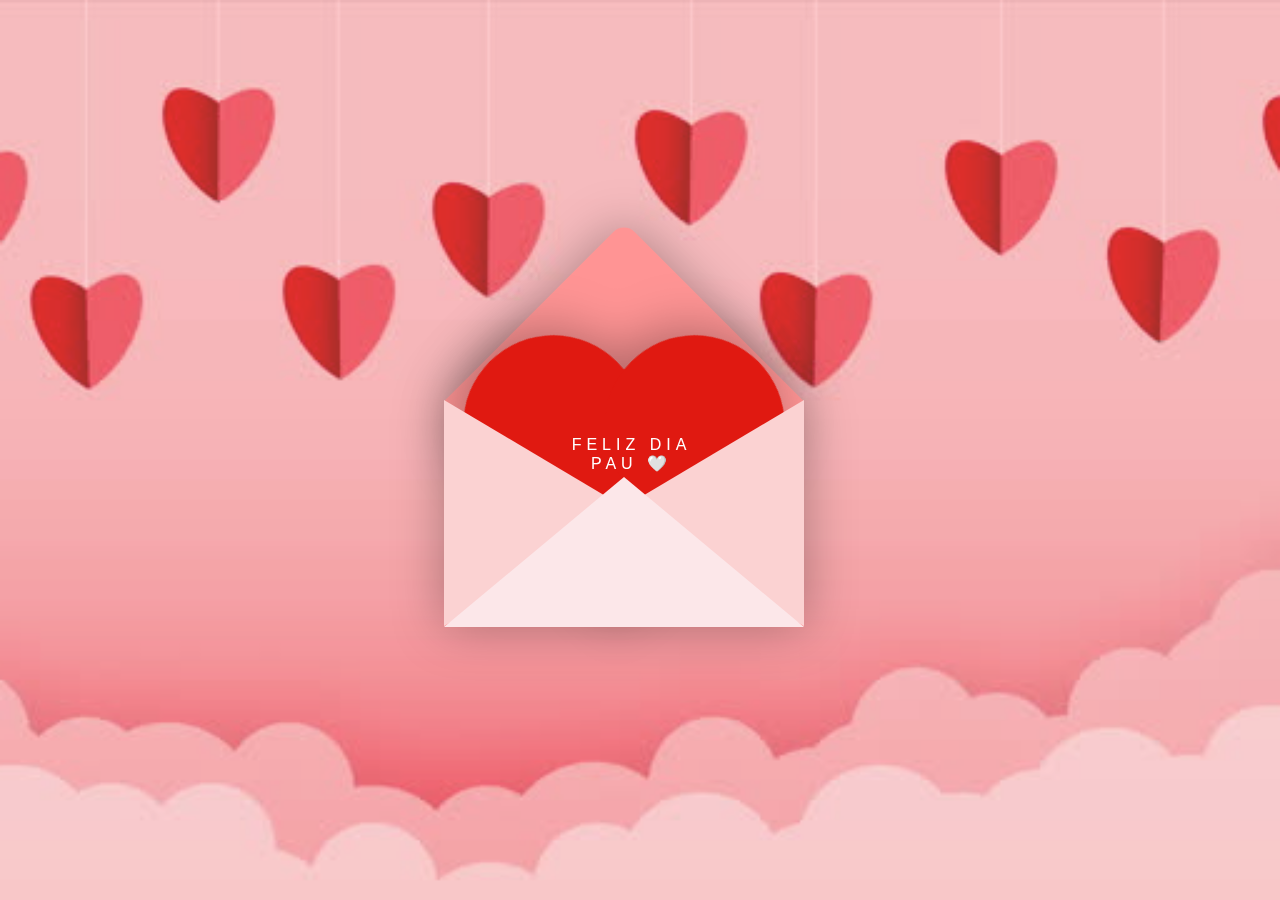
<file: carta.html>
<!DOCTYPE html>
<html lang="en">
<head>
  <meta charset="UTF-8">
  <title>Carta de San Valentín</title>
  <link rel="stylesheet" href="styles_carta.css">
</head>
<body>

<div class="valentines-day">
  <div class="envelope"></div>
  <div class="heart"></div>
  <div class="text">FELIZ       DIA     PAU 🤍</div>
  <div class="front"></div>
</div>
<div class="contar">
<div id="card" class="conte">
  <div class="side one"></div>
  <div class="side two">
    <h2>A la Antigua</h2>
    <p>
      A la antigua sería, a la antigua te dije que esto se daría, con cartas con flores y miles de deseos buenos, a la antigua al fin...
No necesito mucho que decirte porque sabes lo que pienso y siento por ti, te quiero y quiero que sepas lo que pienso, lo que necesito y siento, ni el tiempo ni la distancia que nos separa me hará cambiar porque como te dije, tu no vives en plutón, los 4900 kilómetros que nos separan solo es un segundo para mi pensamiento, con el simple hecho de pensarte soy feliz al saber que algún día podré abrazarte. 
Hoy en este día quiero que sepas que estoy aquí para ti, para superar todo obstáculo y adversidad, que sepas que de aquí no me moveré y yo a ti te esperaré, que sepas que yo creo en ti y que estoy muy orgulloso de ti, oye mi pequeña señorita bella y hermosa que con sus huequitos en sus mejillas me cautivo, solo queiro decirte que eres muy especial para mi y que siempre lo serás 🤍
  
    </p> 
  </div>
</div>
</div>


<script src='https://cdnjs.cloudflare.com/ajax/libs/jquery/3.2.1/jquery.min.js'></script>
<script src="script_carta.js"></script>
</div>
</body>
</html>
</file>
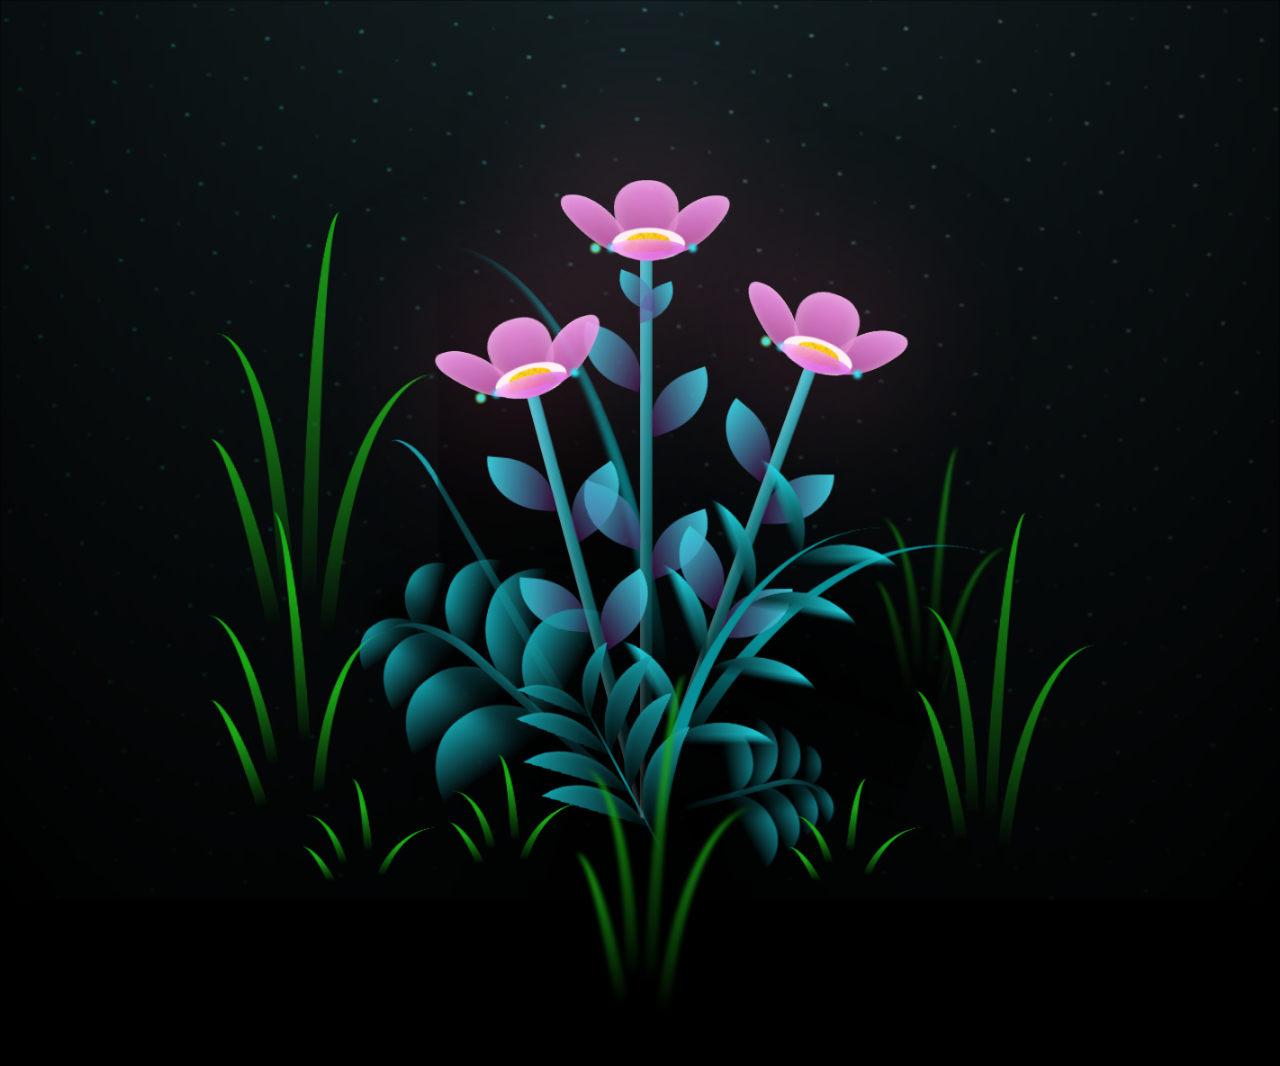
<file: flower.html>
<!DOCTYPE html>
<html lang="en">
<head>
    <meta charset="UTF-8">
    <meta http-equiv="X-UA-Compatible" content="IE=edge">
    <meta name="viewport" content="width=device-width, initial-scale=1.0">
    <link rel="stylesheet" href="css/main.css">
    <link rel="icon" href="img/flowers.png" type="image/x-icon">
    <title>Flowers</title>
</head>
<body class="container">
  <!-- Pembuat code: https://codepen.io/mdusmanansari/pen/BamepLe -->
    <div class="night"></div>
    <div class="flowers">
      <div class="flower flower--1">
        <div class="flower__leafs flower__leafs--1">
          <div class="flower__leaf flower__leaf--1"></div>
          <div class="flower__leaf flower__leaf--2"></div>
          <div class="flower__leaf flower__leaf--3"></div>
          <div class="flower__leaf flower__leaf--4"></div>
          <div class="flower__white-circle"></div>
  
          <div class="flower__light flower__light--1"></div>
          <div class="flower__light flower__light--2"></div>
          <div class="flower__light flower__light--3"></div>
          <div class="flower__light flower__light--4"></div>
          <div class="flower__light flower__light--5"></div>
          <div class="flower__light flower__light--6"></div>
          <div class="flower__light flower__light--7"></div>
          <div class="flower__light flower__light--8"></div>
  
        </div>
        <div class="flower__line">
          <div class="flower__line__leaf flower__line__leaf--1"></div>
          <div class="flower__line__leaf flower__line__leaf--2"></div>
          <div class="flower__line__leaf flower__line__leaf--3"></div>
          <div class="flower__line__leaf flower__line__leaf--4"></div>
          <div class="flower__line__leaf flower__line__leaf--5"></div>
          <div class="flower__line__leaf flower__line__leaf--6"></div>
        </div>
      </div>
  
      <div class="flower flower--2">
        <div class="flower__leafs flower__leafs--2">
          <div class="flower__leaf flower__leaf--1"></div>
          <div class="flower__leaf flower__leaf--2"></div>
          <div class="flower__leaf flower__leaf--3"></div>
          <div class="flower__leaf flower__leaf--4"></div>
          <div class="flower__white-circle"></div>
  
          <div class="flower__light flower__light--1"></div>
          <div class="flower__light flower__light--2"></div>
          <div class="flower__light flower__light--3"></div>
          <div class="flower__light flower__light--4"></div>
          <div class="flower__light flower__light--5"></div>
          <div class="flower__light flower__light--6"></div>
          <div class="flower__light flower__light--7"></div>
          <div class="flower__light flower__light--8"></div>
  
        </div>
        <div class="flower__line">
          <div class="flower__line__leaf flower__line__leaf--1"></div>
          <div class="flower__line__leaf flower__line__leaf--2"></div>
          <div class="flower__line__leaf flower__line__leaf--3"></div>
          <div class="flower__line__leaf flower__line__leaf--4"></div>
        </div>
      </div>
  
      <div class="flower flower--3">
        <div class="flower__leafs flower__leafs--3">
          <div class="flower__leaf flower__leaf--1"></div>
          <div class="flower__leaf flower__leaf--2"></div>
          <div class="flower__leaf flower__leaf--3"></div>
          <div class="flower__leaf flower__leaf--4"></div>
          <div class="flower__white-circle"></div>
  
          <div class="flower__light flower__light--1"></div>
          <div class="flower__light flower__light--2"></div>
          <div class="flower__light flower__light--3"></div>
          <div class="flower__light flower__light--4"></div>
          <div class="flower__light flower__light--5"></div>
          <div class="flower__light flower__light--6"></div>
          <div class="flower__light flower__light--7"></div>
          <div class="flower__light flower__light--8"></div>
  
        </div>
        <div class="flower__line">
          <div class="flower__line__leaf flower__line__leaf--1"></div>
          <div class="flower__line__leaf flower__line__leaf--2"></div>
          <div class="flower__line__leaf flower__line__leaf--3"></div>
          <div class="flower__line__leaf flower__line__leaf--4"></div>
        </div>
      </div>
  
      <div class="grow-ans" style="--d:1.2s">
        <div class="flower__g-long">
          <div class="flower__g-long__top"></div>
          <div class="flower__g-long__bottom"></div>
        </div>
      </div>
  
      <div class="growing-grass">
        <div class="flower__grass flower__grass--1">
          <div class="flower__grass--top"></div>
          <div class="flower__grass--bottom"></div>
          <div class="flower__grass__leaf flower__grass__leaf--1"></div>
          <div class="flower__grass__leaf flower__grass__leaf--2"></div>
          <div class="flower__grass__leaf flower__grass__leaf--3"></div>
          <div class="flower__grass__leaf flower__grass__leaf--4"></div>
          <div class="flower__grass__leaf flower__grass__leaf--5"></div>
          <div class="flower__grass__leaf flower__grass__leaf--6"></div>
          <div class="flower__grass__leaf flower__grass__leaf--7"></div>
          <div class="flower__grass__leaf flower__grass__leaf--8"></div>
          <div class="flower__grass__overlay"></div>
        </div>
      </div>
  
      <div class="growing-grass">
        <div class="flower__grass flower__grass--2">
          <div class="flower__grass--top"></div>
          <div class="flower__grass--bottom"></div>
          <div class="flower__grass__leaf flower__grass__leaf--1"></div>
          <div class="flower__grass__leaf flower__grass__leaf--2"></div>
          <div class="flower__grass__leaf flower__grass__leaf--3"></div>
          <div class="flower__grass__leaf flower__grass__leaf--4"></div>
          <div class="flower__grass__leaf flower__grass__leaf--5"></div>
          <div class="flower__grass__leaf flower__grass__leaf--6"></div>
          <div class="flower__grass__leaf flower__grass__leaf--7"></div>
          <div class="flower__grass__leaf flower__grass__leaf--8"></div>
          <div class="flower__grass__overlay"></div>
        </div>
      </div>
  
      <div class="grow-ans" style="--d:2.4s">
        <div class="flower__g-right flower__g-right--1">
          <div class="leaf"></div>
        </div>
      </div>
  
      <div class="grow-ans" style="--d:2.8s">
        <div class="flower__g-right flower__g-right--2">
          <div class="leaf"></div>
        </div>
      </div>
  
      <div class="grow-ans" style="--d:2.8s">
        <div class="flower__g-front">
          <div class="flower__g-front__leaf-wrapper flower__g-front__leaf-wrapper--1">
            <div class="flower__g-front__leaf"></div>
          </div>
          <div class="flower__g-front__leaf-wrapper flower__g-front__leaf-wrapper--2">
            <div class="flower__g-front__leaf"></div>
          </div>
          <div class="flower__g-front__leaf-wrapper flower__g-front__leaf-wrapper--3">
            <div class="flower__g-front__leaf"></div>
          </div>
          <div class="flower__g-front__leaf-wrapper flower__g-front__leaf-wrapper--4">
            <div class="flower__g-front__leaf"></div>
          </div>
          <div class="flower__g-front__leaf-wrapper flower__g-front__leaf-wrapper--5">
            <div class="flower__g-front__leaf"></div>
          </div>
          <div class="flower__g-front__leaf-wrapper flower__g-front__leaf-wrapper--6">
            <div class="flower__g-front__leaf"></div>
          </div>
          <div class="flower__g-front__leaf-wrapper flower__g-front__leaf-wrapper--7">
            <div class="flower__g-front__leaf"></div>
          </div>
          <div class="flower__g-front__leaf-wrapper flower__g-front__leaf-wrapper--8">
            <div class="flower__g-front__leaf"></div>
          </div>
          <div class="flower__g-front__line"></div>
        </div>
      </div>
  
      <div class="grow-ans" style="--d:3.2s">
        <div class="flower__g-fr">
          <div class="leaf"></div>
          <div class="flower__g-fr__leaf flower__g-fr__leaf--1"></div>
          <div class="flower__g-fr__leaf flower__g-fr__leaf--2"></div>
          <div class="flower__g-fr__leaf flower__g-fr__leaf--3"></div>
          <div class="flower__g-fr__leaf flower__g-fr__leaf--4"></div>
          <div class="flower__g-fr__leaf flower__g-fr__leaf--5"></div>
          <div class="flower__g-fr__leaf flower__g-fr__leaf--6"></div>
          <div class="flower__g-fr__leaf flower__g-fr__leaf--7"></div>
          <div class="flower__g-fr__leaf flower__g-fr__leaf--8"></div>
        </div>
      </div>
  
      <div class="long-g long-g--0">
        <div class="grow-ans" style="--d:3s">
          <div class="leaf leaf--0"></div>
        </div>
        <div class="grow-ans" style="--d:2.2s">
          <div class="leaf leaf--1"></div>
        </div>
        <div class="grow-ans" style="--d:3.4s">
          <div class="leaf leaf--2"></div>
        </div>
        <div class="grow-ans" style="--d:3.6s">
          <div class="leaf leaf--3"></div>
        </div>
      </div>
  
      <div class="long-g long-g--1">
        <div class="grow-ans" style="--d:3.6s">
          <div class="leaf leaf--0"></div>
        </div>
        <div class="grow-ans" style="--d:3.8s">
          <div class="leaf leaf--1"></div>
        </div>
        <div class="grow-ans" style="--d:4s">
          <div class="leaf leaf--2"></div>
        </div>
        <div class="grow-ans" style="--d:4.2s">
          <div class="leaf leaf--3"></div>
        </div>
      </div>
  
      <div class="long-g long-g--2">
        <div class="grow-ans" style="--d:4s">
          <div class="leaf leaf--0"></div>
        </div>
        <div class="grow-ans" style="--d:4.2s">
          <div class="leaf leaf--1"></div>
        </div>
        <div class="grow-ans" style="--d:4.4s">
          <div class="leaf leaf--2"></div>
        </div>
        <div class="grow-ans" style="--d:4.6s">
          <div class="leaf leaf--3"></div>
        </div>
      </div>
  
      <div class="long-g long-g--3">
        <div class="grow-ans" style="--d:4s">
          <div class="leaf leaf--0"></div>
        </div>
        <div class="grow-ans" style="--d:4.2s">
          <div class="leaf leaf--1"></div>
        </div>
        <div class="grow-ans" style="--d:3s">
          <div class="leaf leaf--2"></div>
        </div>
        <div class="grow-ans" style="--d:3.6s">
          <div class="leaf leaf--3"></div>
        </div>
      </div>
  
      <div class="long-g long-g--4">
        <div class="grow-ans" style="--d:4s">
          <div class="leaf leaf--0"></div>
        </div>
        <div class="grow-ans" style="--d:4.2s">
          <div class="leaf leaf--1"></div>
        </div>
        <div class="grow-ans" style="--d:3s">
          <div class="leaf leaf--2"></div>
        </div>
        <div class="grow-ans" style="--d:3.6s">
          <div class="leaf leaf--3"></div>
        </div>
      </div>
  
      <div class="long-g long-g--5">
        <div class="grow-ans" style="--d:4s">
          <div class="leaf leaf--0"></div>
        </div>
        <div class="grow-ans" style="--d:4.2s">
          <div class="leaf leaf--1"></div>
        </div>
        <div class="grow-ans" style="--d:3s">
          <div class="leaf leaf--2"></div>
        </div>
        <div class="grow-ans" style="--d:3.6s">
          <div class="leaf leaf--3"></div>
        </div>
      </div>
  
      <div class="long-g long-g--6">
        <div class="grow-ans" style="--d:4.2s">
          <div class="leaf leaf--0"></div>
        </div>
        <div class="grow-ans" style="--d:4.4s">
          <div class="leaf leaf--1"></div>
        </div>
        <div class="grow-ans" style="--d:4.6s">
          <div class="leaf leaf--2"></div>
        </div>
        <div class="grow-ans" style="--d:4.8s">
          <div class="leaf leaf--3"></div>
        </div>
      </div>
  
      <div class="long-g long-g--7">
        <div class="grow-ans" style="--d:3s">
          <div class="leaf leaf--0"></div>
        </div>
        <div class="grow-ans" style="--d:3.2s">
          <div class="leaf leaf--1"></div>
        </div>
        <div class="grow-ans" style="--d:3.5s">
          <div class="leaf leaf--2"></div>
        </div>
        <div class="grow-ans" style="--d:3.6s">
          <div class="leaf leaf--3"></div>
        </div>
      </div>
    </div>
    <script src="main.js"></script>
  </body>
</html>
</file>
<file: styles_carta.css>
@import url('https://fonts.googleapis.com/css?family=Sacramento');

body {
  margin: 0;
  padding: 0;
  font-family: 'Arial', sans-serif;
  position: relative; /* Añade esta línea para que el ::after se posicione correctamente */
}

body::after {
  content: '';
  background-image: url('background.jpg');
  background-size: cover;
  background-position: center;
  background-repeat: no-repeat;
  position: fixed;
  top: 0;
  left: 0;
  width: 100%;
  height: 100%;
  z-index: -1;
  opacity: 0.8; 
}
.valentines-day {
  position: relative;
  cursor: pointer;
  left: 30%;
}
#card {
   height:500px;
   width:800px;
   margin:0px auto;
   position: relative;
   top: -5px;
   left: 6%;
   display:flex;
   visibility:hidden;
}
#card h2 {
   font-size:3em;
   margin:0;
   color:pink;
   text-align: center;
}
#card p {
   font-size: 19px;
   text-align: justify;
   padding-left: 30px; /* Espacio en blanco a la izquierda */
   padding-right: 30px; /* Espacio en blanco a la derecha */
}


.side {
   background:#eee;
   height:550px;
   width:400px;
/*    border:1px solid red; */
   padding:10px;
}
.side.one {
   width:320px;
   transform:skew(10deg,20deg);
   background:linear-gradient(90deg, #fff, #fff 40%, #ddd);
}
.side.two {
   transform:skew(10deg,-15deg);
   background:linear-gradient(-90deg, #fff, #fff 40%, #f0f0f0);
}

body {
   display: flex;
   align-items: center;
   justify-content: center;
   height: 100vh;
   font-family: 'Sacramento', cursive;
   background-color: #f1e3d3;
   overflow: hidden;
 }
 
 
 
 .envelope {
   position: relative;
   filter: drop-shadow(0 0 25px rgba(0,0,0,.3));
 }
 
 .envelope:before {
   content:"";
   position: absolute;
   width:254px;
   height:254px;
   background-color: #ff9494;
   transform: rotate(-45deg);
   border-radius: 0 15px 0 0;
   left:-37px;
   top:-82px;
 }
 
 .envelope:after {
   content:"";
   position: absolute;
   background-color: #ff9494;
   width:360px;
   height:225px;
   left:-90px;
   top:45px;
 }
 
 .heart {
   position: relative;
   background-color: #e01911;
   display: inline-block;
   height: 180px;
   top:50px;
   left:0;
   transform: rotate(-45deg);
   width:180px;
   filter: drop-shadow(0 -10px 25px rgba(0,0,0,.3));
   transition: .5s;
 }
   
 .heart:before, .heart:after {
   content:"";
   background-color: #e01911;
   border-radius:50%;
   height: 180px;
   width: 180px;
   position: absolute;
   }
   
 .heart:before {
   top:-100px;
   left:0;}
   
 .heart:after {
   left:100px;
   top:0;}
 
 .front {
   position: absolute;
   width:0;
   height:0;
   border-right: 190px solid #fbd2d2;
   border-top: 113px solid transparent;
   border-bottom: 113px solid transparent;
   top:44px;
   left:80px;
   z-index:4;
 }
 
 .front:before {
   content:"";
   position: absolute;
   width:0;
   height:0;
   border-left: 190px solid #fbd2d2;
   border-top: 113px solid transparent;
   border-bottom: 113px solid transparent;
   top:-113px;
   left:-170px;
 }
 
 .front:after {
   width:0;
   height:0;
   position: absolute;
   content:"";
   border-bottom: 150px solid #fce7e9;
   border-right:180px solid transparent;
   border-left: 180px solid transparent;
   top:-36px;
   left:-170px;
 }
 
 .text {
   position: absolute;
   font-family: arial;
   letter-spacing:5px;
   text-align: center;
   color: white;
   z-index:2;
   top:80px;
   left:15px;
   transition: .5s;
 }
 
 .valentines-day:hover .heart {
   transform: translateY(-50px) rotate(-45deg);
 }
 
 .valentines-day:hover .text {
   transform: translateY(-50px);
 }
</file>
<file: css/main.css>
*,
*::after,
*::before {
  padding: 0;
  margin: 0;
  box-sizing: border-box;
}

:root {
  --dark-color: #000;
}

body {
  display: flex;
  align-items: flex-end;
  justify-content: center;
  min-height: 100vh;
  background-color: var(--dark-color);
  overflow: hidden;
  perspective: 1000px;
}

.night {
  position: fixed;
  left: 50%;
  top: 0;
  transform: translateX(-50%);
  width: 100%;
  height: 100%;
  filter: blur(0.1vmin);
  background-image: radial-gradient(ellipse at top, transparent 0%, var(--dark-color)), radial-gradient(ellipse at bottom, var(--dark-color), rgba(145, 233, 255, 0.2)), repeating-linear-gradient(220deg, rgb(0, 0, 0) 0px, rgb(0, 0, 0) 19px, transparent 19px, transparent 22px), repeating-linear-gradient(189deg, rgb(0, 0, 0) 0px, rgb(0, 0, 0) 19px, transparent 19px, transparent 22px), repeating-linear-gradient(148deg, rgb(0, 0, 0) 0px, rgb(0, 0, 0) 19px, transparent 19px, transparent 22px), linear-gradient(90deg, rgb(0, 255, 250), rgb(240, 240, 240));
}

.flowers {
  position: relative;
  transform: scale(0.9);
}

.flower {
  position: absolute;
  bottom: 10vmin;
  transform-origin: bottom center;
  z-index: 10;
  --fl-speed: 0.8s;
}
.flower--1 {
  -webkit-animation: moving-flower-1 4s linear infinite;
          animation: moving-flower-1 4s linear infinite;
}
.flower--1 .flower__line {
  height: 70vmin;
  -webkit-animation-delay: 0.3s;
          animation-delay: 0.3s;
}
.flower--1 .flower__line__leaf--1 {
  -webkit-animation: blooming-leaf-right var(--fl-speed) 1.6s backwards;
          animation: blooming-leaf-right var(--fl-speed) 1.6s backwards;
}
.flower--1 .flower__line__leaf--2 {
  -webkit-animation: blooming-leaf-right var(--fl-speed) 1.4s backwards;
          animation: blooming-leaf-right var(--fl-speed) 1.4s backwards;
}
.flower--1 .flower__line__leaf--3 {
  -webkit-animation: blooming-leaf-left var(--fl-speed) 1.2s backwards;
          animation: blooming-leaf-left var(--fl-speed) 1.2s backwards;
}
.flower--1 .flower__line__leaf--4 {
  -webkit-animation: blooming-leaf-left var(--fl-speed) 1s backwards;
          animation: blooming-leaf-left var(--fl-speed) 1s backwards;
}
.flower--1 .flower__line__leaf--5 {
  -webkit-animation: blooming-leaf-right var(--fl-speed) 1.8s backwards;
          animation: blooming-leaf-right var(--fl-speed) 1.8s backwards;
}
.flower--1 .flower__line__leaf--6 {
  -webkit-animation: blooming-leaf-left var(--fl-speed) 2s backwards;
          animation: blooming-leaf-left var(--fl-speed) 2s backwards;
}
.flower--2 {
  left: 50%;
  transform: rotate(20deg);
  -webkit-animation: moving-flower-2 4s linear infinite;
          animation: moving-flower-2 4s linear infinite;
}
.flower--2 .flower__line {
  height: 60vmin;
  -webkit-animation-delay: 0.6s;
          animation-delay: 0.6s;
}
.flower--2 .flower__line__leaf--1 {
  -webkit-animation: blooming-leaf-right var(--fl-speed) 1.9s backwards;
          animation: blooming-leaf-right var(--fl-speed) 1.9s backwards;
}
.flower--2 .flower__line__leaf--2 {
  -webkit-animation: blooming-leaf-right var(--fl-speed) 1.7s backwards;
          animation: blooming-leaf-right var(--fl-speed) 1.7s backwards;
}
.flower--2 .flower__line__leaf--3 {
  -webkit-animation: blooming-leaf-left var(--fl-speed) 1.5s backwards;
          animation: blooming-leaf-left var(--fl-speed) 1.5s backwards;
}
.flower--2 .flower__line__leaf--4 {
  -webkit-animation: blooming-leaf-left var(--fl-speed) 1.3s backwards;
          animation: blooming-leaf-left var(--fl-speed) 1.3s backwards;
}
.flower--3 {
  left: 50%;
  transform: rotate(-15deg);
  -webkit-animation: moving-flower-3 4s linear infinite;
          animation: moving-flower-3 4s linear infinite;
}
.flower--3 .flower__line {
  -webkit-animation-delay: 0.9s;
          animation-delay: 0.9s;
}
.flower--3 .flower__line__leaf--1 {
  -webkit-animation: blooming-leaf-right var(--fl-speed) 2.5s backwards;
          animation: blooming-leaf-right var(--fl-speed) 2.5s backwards;
}
.flower--3 .flower__line__leaf--2 {
  -webkit-animation: blooming-leaf-right var(--fl-speed) 2.3s backwards;
          animation: blooming-leaf-right var(--fl-speed) 2.3s backwards;
}
.flower--3 .flower__line__leaf--3 {
  -webkit-animation: blooming-leaf-left var(--fl-speed) 2.1s backwards;
          animation: blooming-leaf-left var(--fl-speed) 2.1s backwards;
}
.flower--3 .flower__line__leaf--4 {
  -webkit-animation: blooming-leaf-left var(--fl-speed) 1.9s backwards;
          animation: blooming-leaf-left var(--fl-speed) 1.9s backwards;
}
.flower__leafs {
  position: relative;
  -webkit-animation: blooming-flower 2s backwards;
          animation: blooming-flower 2s backwards;
}
.flower__leafs--1 {
  -webkit-animation-delay: 1.1s;
          animation-delay: 1.1s;
}
.flower__leafs--2 {
  -webkit-animation-delay: 1.4s;
          animation-delay: 1.4s;
}
.flower__leafs--3 {
  -webkit-animation-delay: 1.7s;
          animation-delay: 1.7s;
}
.flower__leafs::after {
  content: "";
  position: absolute;
  left: 0;
  top: 0;
  transform: translate(-50%, -100%);
  width: 8vmin;
  height: 8vmin;
  background-color: #ff6b97;
  filter: blur(10vmin);
}
.flower__leaf {
  position: absolute;
  bottom: 0;
  left: 50%;
  width: 8vmin;
  height: 11vmin;
  border-radius: 51% 49% 47% 53%/44% 45% 55% 69%;
  background-color: #ffa7dd;
  background-image: linear-gradient(to top, #b854a7, #ffa7ff);
  transform-origin: bottom center;
  opacity: 0.9;
  box-shadow: inset 0 0 2vmin rgba(255, 255, 255, 0.5);
}
.flower__leaf--1 {
  transform: translate(-10%, 1%) rotateY(40deg) rotateX(-50deg);
}
.flower__leaf--2 {
  transform: translate(-50%, -4%) rotateX(40deg);
}
.flower__leaf--3 {
  transform: translate(-90%, 0%) rotateY(45deg) rotateX(50deg);
}
.flower__leaf--4 {
  width: 8vmin;
  height: 8vmin;
  transform-origin: bottom left;
  border-radius: 4vmin 10vmin 4vmin 4vmin;
  transform: translate(0%, 18%) rotateX(70deg) rotate(-43deg);
  background-image: linear-gradient(to top, #d139d6, #ffa7fb);
  z-index: 1;
  opacity: 0.8;
}
.flower__white-circle {
  position: absolute;
  left: -3.5vmin;
  top: -3vmin;
  width: 9vmin;
  height: 4vmin;
  border-radius: 50%;
  background-color: #fff;
}
.flower__white-circle::after {
  content: "";
  position: absolute;
  left: 50%;
  top: 45%;
  transform: translate(-50%, -50%);
  width: 60%;
  height: 60%;
  border-radius: inherit;
  background-image: repeating-linear-gradient(135deg, rgba(0, 0, 0, 0.03) 0px, rgba(0, 0, 0, 0.03) 1px, transparent 1px, transparent 12px), repeating-linear-gradient(45deg, rgba(0, 0, 0, 0.03) 0px, rgba(0, 0, 0, 0.03) 1px, transparent 1px, transparent 12px), repeating-linear-gradient(67.5deg, rgba(0, 0, 0, 0.03) 0px, rgba(0, 0, 0, 0.03) 1px, transparent 1px, transparent 12px), repeating-linear-gradient(135deg, rgba(0, 0, 0, 0.03) 0px, rgba(0, 0, 0, 0.03) 1px, transparent 1px, transparent 12px), repeating-linear-gradient(45deg, rgba(0, 0, 0, 0.03) 0px, rgba(0, 0, 0, 0.03) 1px, transparent 1px, transparent 12px), repeating-linear-gradient(112.5deg, rgba(0, 0, 0, 0.03) 0px, rgba(0, 0, 0, 0.03) 1px, transparent 1px, transparent 12px), repeating-linear-gradient(112.5deg, rgba(0, 0, 0, 0.03) 0px, rgba(0, 0, 0, 0.03) 1px, transparent 1px, transparent 12px), repeating-linear-gradient(45deg, rgba(0, 0, 0, 0.03) 0px, rgba(0, 0, 0, 0.03) 1px, transparent 1px, transparent 12px), repeating-linear-gradient(22.5deg, rgba(0, 0, 0, 0.03) 0px, rgba(0, 0, 0, 0.03) 1px, transparent 1px, transparent 12px), repeating-linear-gradient(45deg, rgba(0, 0, 0, 0.03) 0px, rgba(0, 0, 0, 0.03) 1px, transparent 1px, transparent 12px), repeating-linear-gradient(22.5deg, rgba(0, 0, 0, 0.03) 0px, rgba(0, 0, 0, 0.03) 1px, transparent 1px, transparent 12px), repeating-linear-gradient(135deg, rgba(0, 0, 0, 0.03) 0px, rgba(0, 0, 0, 0.03) 1px, transparent 1px, transparent 12px), repeating-linear-gradient(157.5deg, rgba(0, 0, 0, 0.03) 0px, rgba(0, 0, 0, 0.03) 1px, transparent 1px, transparent 12px), repeating-linear-gradient(67.5deg, rgba(0, 0, 0, 0.03) 0px, rgba(0, 0, 0, 0.03) 1px, transparent 1px, transparent 12px), repeating-linear-gradient(67.5deg, rgba(0, 0, 0, 0.03) 0px, rgba(0, 0, 0, 0.03) 1px, transparent 1px, transparent 12px), linear-gradient(90deg, rgb(255, 235, 18), rgb(255, 206, 0));
}
.flower__line {
  height: 55vmin;
  width: 1.5vmin;
  background-image: linear-gradient(to left, rgba(0, 0, 0, 0.2), transparent, rgba(255, 255, 255, 0.2)), linear-gradient(to top, transparent 10%, #14757a, #39c6d6);
  box-shadow: inset 0 0 2px rgba(0, 0, 0, 0.5);
  -webkit-animation: grow-flower-tree 4s backwards;
          animation: grow-flower-tree 4s backwards;
}
.flower__line__leaf {
  --w: 7vmin;
  --h: calc(var(--w) + 2vmin);
  position: absolute;
  top: 20%;
  left: 90%;
  width: var(--w);
  height: var(--h);
  border-top-right-radius: var(--h);
  border-bottom-left-radius: var(--h);
  background-image: linear-gradient(to top, rgba(113, 20, 122, 0.4), #39c6d6);
}
.flower__line__leaf--1 {
  transform: rotate(70deg) rotateY(30deg);
}
.flower__line__leaf--2 {
  top: 45%;
  transform: rotate(70deg) rotateY(30deg);
}
.flower__line__leaf--3, .flower__line__leaf--4, .flower__line__leaf--6 {
  border-top-right-radius: 0;
  border-bottom-left-radius: 0;
  border-top-left-radius: var(--h);
  border-bottom-right-radius: var(--h);
  left: -460%;
  top: 12%;
  transform: rotate(-70deg) rotateY(30deg);
}
.flower__line__leaf--4 {
  top: 40%;
}
.flower__line__leaf--5 {
  top: 0;
  transform-origin: left;
  transform: rotate(70deg) rotateY(30deg) scale(0.6);
}
.flower__line__leaf--6 {
  top: -2%;
  left: -450%;
  transform-origin: right;
  transform: rotate(-70deg) rotateY(30deg) scale(0.6);
}
.flower__light {
  position: absolute;
  bottom: 0vmin;
  width: 1vmin;
  height: 1vmin;
  background-color: rgb(255, 251, 0);
  border-radius: 50%;
  filter: blur(0.2vmin);
  -webkit-animation: light-ans 4s linear infinite backwards;
          animation: light-ans 4s linear infinite backwards;
}
.flower__light:nth-child(odd) {
  background-color: #23f0ff;
}
.flower__light--1 {
  left: -2vmin;
  -webkit-animation-delay: 1s;
          animation-delay: 1s;
}
.flower__light--2 {
  left: 3vmin;
  -webkit-animation-delay: 0.5s;
          animation-delay: 0.5s;
}
.flower__light--3 {
  left: -6vmin;
  -webkit-animation-delay: 0.3s;
          animation-delay: 0.3s;
}
.flower__light--4 {
  left: 6vmin;
  -webkit-animation-delay: 0.9s;
          animation-delay: 0.9s;
}
.flower__light--5 {
  left: -1vmin;
  -webkit-animation-delay: 1.5s;
          animation-delay: 1.5s;
}
.flower__light--6 {
  left: -4vmin;
  -webkit-animation-delay: 3s;
          animation-delay: 3s;
}
.flower__light--7 {
  left: 3vmin;
  -webkit-animation-delay: 2s;
          animation-delay: 2s;
}
.flower__light--8 {
  left: -6vmin;
  -webkit-animation-delay: 3.5s;
          animation-delay: 3.5s;
}
.flower__grass {
  --c: #159faa;
  --line-w: 1.5vmin;
  position: absolute;
  bottom: 12vmin;
  left: -7vmin;
  display: flex;
  flex-direction: column;
  align-items: flex-end;
  z-index: 20;
  transform-origin: bottom center;
  transform: rotate(-48deg) rotateY(40deg);
}
.flower__grass--1 {
  -webkit-animation: moving-grass 2s linear infinite;
          animation: moving-grass 2s linear infinite;
}
.flower__grass--2 {
  left: 2vmin;
  bottom: 10vmin;
  transform: scale(0.5) rotate(75deg) rotateX(10deg) rotateY(-200deg);
  opacity: 0.8;
  z-index: 0;
  -webkit-animation: moving-grass--2 1.5s linear infinite;
          animation: moving-grass--2 1.5s linear infinite;
}
.flower__grass--top {
  width: 7vmin;
  height: 10vmin;
  border-top-right-radius: 100%;
  border-right: var(--line-w) solid var(--c);
  transform-origin: bottom center;
  transform: rotate(-2deg);
}
.flower__grass--bottom {
  margin-top: -2px;
  width: var(--line-w);
  height: 25vmin;
  background-image: linear-gradient(to top, transparent, var(--c));
}
.flower__grass__leaf {
  --size: 10vmin;
  position: absolute;
  width: calc(var(--size) * 2.1);
  height: var(--size);
  border-top-left-radius: var(--size);
  border-top-right-radius: var(--size);
  background-image: linear-gradient(to top, transparent, transparent 30%, var(--c));
  z-index: 100;
}
.flower__grass__leaf--1 {
  top: -6%;
  left: 30%;
  --size: 6vmin;
  transform: rotate(-20deg);
  -webkit-animation: growing-grass-ans--1 2s 2.6s backwards;
          animation: growing-grass-ans--1 2s 2.6s backwards;
}
@-webkit-keyframes growing-grass-ans--1 {
  0% {
    transform-origin: bottom left;
    transform: rotate(-20deg) scale(0);
  }
}
@keyframes growing-grass-ans--1 {
  0% {
    transform-origin: bottom left;
    transform: rotate(-20deg) scale(0);
  }
}
.flower__grass__leaf--2 {
  top: -5%;
  left: -110%;
  --size: 6vmin;
  transform: rotate(10deg);
  -webkit-animation: growing-grass-ans--2 2s 2.4s linear backwards;
          animation: growing-grass-ans--2 2s 2.4s linear backwards;
}
@-webkit-keyframes growing-grass-ans--2 {
  0% {
    transform-origin: bottom right;
    transform: rotate(10deg) scale(0);
  }
}
@keyframes growing-grass-ans--2 {
  0% {
    transform-origin: bottom right;
    transform: rotate(10deg) scale(0);
  }
}
.flower__grass__leaf--3 {
  top: 5%;
  left: 60%;
  --size: 8vmin;
  transform: rotate(-18deg) rotateX(-20deg);
  -webkit-animation: growing-grass-ans--3 2s 2.2s linear backwards;
          animation: growing-grass-ans--3 2s 2.2s linear backwards;
}
@-webkit-keyframes growing-grass-ans--3 {
  0% {
    transform-origin: bottom left;
    transform: rotate(-18deg) rotateX(-20deg) scale(0);
  }
}
@keyframes growing-grass-ans--3 {
  0% {
    transform-origin: bottom left;
    transform: rotate(-18deg) rotateX(-20deg) scale(0);
  }
}
.flower__grass__leaf--4 {
  top: 6%;
  left: -135%;
  --size: 8vmin;
  transform: rotate(2deg);
  -webkit-animation: growing-grass-ans--4 2s 2s linear backwards;
          animation: growing-grass-ans--4 2s 2s linear backwards;
}
@-webkit-keyframes growing-grass-ans--4 {
  0% {
    transform-origin: bottom right;
    transform: rotate(2deg) scale(0);
  }
}
@keyframes growing-grass-ans--4 {
  0% {
    transform-origin: bottom right;
    transform: rotate(2deg) scale(0);
  }
}
.flower__grass__leaf--5 {
  top: 20%;
  left: 60%;
  --size: 10vmin;
  transform: rotate(-24deg) rotateX(-20deg);
  -webkit-animation: growing-grass-ans--5 2s 1.8s linear backwards;
          animation: growing-grass-ans--5 2s 1.8s linear backwards;
}
@-webkit-keyframes growing-grass-ans--5 {
  0% {
    transform-origin: bottom left;
    transform: rotate(-24deg) rotateX(-20deg) scale(0);
  }
}
@keyframes growing-grass-ans--5 {
  0% {
    transform-origin: bottom left;
    transform: rotate(-24deg) rotateX(-20deg) scale(0);
  }
}
.flower__grass__leaf--6 {
  top: 22%;
  left: -180%;
  --size: 10vmin;
  transform: rotate(10deg);
  -webkit-animation: growing-grass-ans--6 2s 1.6s linear backwards;
          animation: growing-grass-ans--6 2s 1.6s linear backwards;
}
@-webkit-keyframes growing-grass-ans--6 {
  0% {
    transform-origin: bottom right;
    transform: rotate(10deg) scale(0);
  }
}
@keyframes growing-grass-ans--6 {
  0% {
    transform-origin: bottom right;
    transform: rotate(10deg) scale(0);
  }
}
.flower__grass__leaf--7 {
  top: 39%;
  left: 70%;
  --size: 10vmin;
  transform: rotate(-10deg);
  -webkit-animation: growing-grass-ans--7 2s 1.4s linear backwards;
          animation: growing-grass-ans--7 2s 1.4s linear backwards;
}
@-webkit-keyframes growing-grass-ans--7 {
  0% {
    transform-origin: bottom left;
    transform: rotate(-10deg) scale(0);
  }
}
@keyframes growing-grass-ans--7 {
  0% {
    transform-origin: bottom left;
    transform: rotate(-10deg) scale(0);
  }
}
.flower__grass__leaf--8 {
  top: 40%;
  left: -215%;
  --size: 11vmin;
  transform: rotate(10deg);
  -webkit-animation: growing-grass-ans--8 2s 1.2s linear backwards;
          animation: growing-grass-ans--8 2s 1.2s linear backwards;
}
@-webkit-keyframes growing-grass-ans--8 {
  0% {
    transform-origin: bottom right;
    transform: rotate(10deg) scale(0);
  }
}
@keyframes growing-grass-ans--8 {
  0% {
    transform-origin: bottom right;
    transform: rotate(10deg) scale(0);
  }
}
.flower__grass__overlay {
  position: absolute;
  top: -10%;
  right: 0%;
  width: 100%;
  height: 100%;
  background-color: rgba(0, 0, 0, 0.6);
  filter: blur(1.5vmin);
  z-index: 100;
}
.flower__g-long {
  --w: 2vmin;
  --h: 6vmin;
  --c: #159faa;
  position: absolute;
  bottom: 10vmin;
  left: -3vmin;
  transform-origin: bottom center;
  transform: rotate(-30deg) rotateY(-20deg);
  display: flex;
  flex-direction: column;
  align-items: flex-end;
  -webkit-animation: flower-g-long-ans 3s linear infinite;
          animation: flower-g-long-ans 3s linear infinite;
}
@-webkit-keyframes flower-g-long-ans {
  0%, 100% {
    transform: rotate(-30deg) rotateY(-20deg);
  }
  50% {
    transform: rotate(-32deg) rotateY(-20deg);
  }
}
@keyframes flower-g-long-ans {
  0%, 100% {
    transform: rotate(-30deg) rotateY(-20deg);
  }
  50% {
    transform: rotate(-32deg) rotateY(-20deg);
  }
}
.flower__g-long__top {
  top: calc(var(--h) * -1);
  width: calc(var(--w) + 1vmin);
  height: var(--h);
  border-top-right-radius: 100%;
  border-right: 0.7vmin solid var(--c);
  transform: translate(-0.7vmin, 1vmin);
}
.flower__g-long__bottom {
  width: var(--w);
  height: 50vmin;
  transform-origin: bottom center;
  background-image: linear-gradient(to top, transparent 30%, var(--c));
  box-shadow: inset 0 0 2px rgba(0, 0, 0, 0.5);
  -webkit-clip-path: polygon(35% 0, 65% 1%, 100% 100%, 0% 100%);
          clip-path: polygon(35% 0, 65% 1%, 100% 100%, 0% 100%);
}
.flower__g-right {
  position: absolute;
  bottom: 6vmin;
  left: -2vmin;
  transform-origin: bottom left;
  transform: rotate(20deg);
}
.flower__g-right .leaf {
  width: 30vmin;
  height: 50vmin;
  border-top-left-radius: 100%;
  border-left: 2vmin solid #079097;
  background-image: linear-gradient(to bottom, transparent, var(--dark-color) 60%);
  -webkit-mask-image: linear-gradient(to top, transparent 30%, #079097 60%);
}
.flower__g-right--1 {
  -webkit-animation: flower-g-right-ans 2.5s linear infinite;
          animation: flower-g-right-ans 2.5s linear infinite;
}
.flower__g-right--2 {
  left: 5vmin;
  transform: rotateY(-180deg);
  -webkit-animation: flower-g-right-ans--2 3s linear infinite;
          animation: flower-g-right-ans--2 3s linear infinite;
}
.flower__g-right--2 .leaf {
  height: 75vmin;
  filter: blur(0.3vmin);
  opacity: 0.8;
}
@-webkit-keyframes flower-g-right-ans {
  0%, 100% {
    transform: rotate(20deg);
  }
  50% {
    transform: rotate(24deg) rotateX(-20deg);
  }
}
@keyframes flower-g-right-ans {
  0%, 100% {
    transform: rotate(20deg);
  }
  50% {
    transform: rotate(24deg) rotateX(-20deg);
  }
}
@-webkit-keyframes flower-g-right-ans--2 {
  0%, 100% {
    transform: rotateY(-180deg) rotate(0deg) rotateX(-20deg);
  }
  50% {
    transform: rotateY(-180deg) rotate(6deg) rotateX(-20deg);
  }
}
@keyframes flower-g-right-ans--2 {
  0%, 100% {
    transform: rotateY(-180deg) rotate(0deg) rotateX(-20deg);
  }
  50% {
    transform: rotateY(-180deg) rotate(6deg) rotateX(-20deg);
  }
}
.flower__g-front {
  position: absolute;
  bottom: 6vmin;
  left: 2.5vmin;
  z-index: 100;
  transform-origin: bottom center;
  transform: rotate(-28deg) rotateY(30deg) scale(1.04);
  -webkit-animation: flower__g-front-ans 2s linear infinite;
          animation: flower__g-front-ans 2s linear infinite;
}
@-webkit-keyframes flower__g-front-ans {
  0%, 100% {
    transform: rotate(-28deg) rotateY(30deg) scale(1.04);
  }
  50% {
    transform: rotate(-35deg) rotateY(40deg) scale(1.04);
  }
}
@keyframes flower__g-front-ans {
  0%, 100% {
    transform: rotate(-28deg) rotateY(30deg) scale(1.04);
  }
  50% {
    transform: rotate(-35deg) rotateY(40deg) scale(1.04);
  }
}
.flower__g-front__line {
  width: 0.3vmin;
  height: 20vmin;
  background-image: linear-gradient(to top, transparent, #079097, transparent 100%);
  position: relative;
}
.flower__g-front__leaf-wrapper {
  position: absolute;
  top: 0;
  left: 0;
  transform-origin: bottom left;
  transform: rotate(10deg);
}
.flower__g-front__leaf-wrapper:nth-child(even) {
  left: 0vmin;
  transform: rotateY(-180deg) rotate(5deg);
  -webkit-animation: flower__g-front__leaf-left-ans 1s ease-in backwards;
          animation: flower__g-front__leaf-left-ans 1s ease-in backwards;
}
.flower__g-front__leaf-wrapper:nth-child(odd) {
  -webkit-animation: flower__g-front__leaf-ans 1s ease-in backwards;
          animation: flower__g-front__leaf-ans 1s ease-in backwards;
}
.flower__g-front__leaf-wrapper--1 {
  top: -8vmin;
  transform: scale(0.7);
  -webkit-animation: flower__g-front__leaf-ans 1s 5.5s ease-in backwards !important;
          animation: flower__g-front__leaf-ans 1s 5.5s ease-in backwards !important;
}
.flower__g-front__leaf-wrapper--2 {
  top: -8vmin;
  transform: rotateY(-180deg) scale(0.7) !important;
  -webkit-animation: flower__g-front__leaf-left-ans-2 1s 4.6s ease-in backwards !important;
          animation: flower__g-front__leaf-left-ans-2 1s 4.6s ease-in backwards !important;
}
.flower__g-front__leaf-wrapper--3 {
  top: -3vmin;
  -webkit-animation: flower__g-front__leaf-ans 1s 4.6s ease-in backwards;
          animation: flower__g-front__leaf-ans 1s 4.6s ease-in backwards;
}
.flower__g-front__leaf-wrapper--4 {
  top: -3vmin;
  transform: rotateY(-180deg) scale(0.9) !important;
  -webkit-animation: flower__g-front__leaf-left-ans-2 1s 4.6s ease-in backwards !important;
          animation: flower__g-front__leaf-left-ans-2 1s 4.6s ease-in backwards !important;
}
@-webkit-keyframes flower__g-front__leaf-left-ans-2 {
  0% {
    transform: rotateY(-180deg) scale(0);
  }
}
@keyframes flower__g-front__leaf-left-ans-2 {
  0% {
    transform: rotateY(-180deg) scale(0);
  }
}
.flower__g-front__leaf-wrapper--5, .flower__g-front__leaf-wrapper--6 {
  top: 2vmin;
}
.flower__g-front__leaf-wrapper--7, .flower__g-front__leaf-wrapper--8 {
  top: 6.5vmin;
}
.flower__g-front__leaf-wrapper--2 {
  -webkit-animation-delay: 5.2s !important;
          animation-delay: 5.2s !important;
}
.flower__g-front__leaf-wrapper--3 {
  -webkit-animation-delay: 4.9s !important;
          animation-delay: 4.9s !important;
}
.flower__g-front__leaf-wrapper--5 {
  -webkit-animation-delay: 4.3s !important;
          animation-delay: 4.3s !important;
}
.flower__g-front__leaf-wrapper--6 {
  -webkit-animation-delay: 4.1s !important;
          animation-delay: 4.1s !important;
}
.flower__g-front__leaf-wrapper--7 {
  -webkit-animation-delay: 3.8s !important;
          animation-delay: 3.8s !important;
}
.flower__g-front__leaf-wrapper--8 {
  -webkit-animation-delay: 3.5s !important;
          animation-delay: 3.5s !important;
}
@-webkit-keyframes flower__g-front__leaf-ans {
  0% {
    transform: rotate(10deg) scale(0);
  }
}
@keyframes flower__g-front__leaf-ans {
  0% {
    transform: rotate(10deg) scale(0);
  }
}
@-webkit-keyframes flower__g-front__leaf-left-ans {
  0% {
    transform: rotateY(-180deg) rotate(5deg) scale(0);
  }
}
@keyframes flower__g-front__leaf-left-ans {
  0% {
    transform: rotateY(-180deg) rotate(5deg) scale(0);
  }
}
.flower__g-front__leaf {
  width: 10vmin;
  height: 10vmin;
  border-radius: 100% 0% 0% 100%/100% 100% 0% 0%;
  box-shadow: inset 0 2px 1vmin hsla(184deg, 97%, 58%, 0.2);
  background-image: linear-gradient(to bottom left, transparent, var(--dark-color)), linear-gradient(to bottom right, #159faa 50%, transparent 50%, transparent);
  -webkit-mask-image: linear-gradient(to bottom right, #159faa 50%, transparent 50%, transparent);
  mask-image: linear-gradient(to bottom right, #159faa 50%, transparent 50%, transparent);
}
.flower__g-fr {
  position: absolute;
  bottom: -4vmin;
  left: vmin;
  transform-origin: bottom left;
  z-index: 10;
  -webkit-animation: flower__g-fr-ans 2s linear infinite;
          animation: flower__g-fr-ans 2s linear infinite;
}
@-webkit-keyframes flower__g-fr-ans {
  0%, 100% {
    transform: rotate(2deg);
  }
  50% {
    transform: rotate(4deg);
  }
}
@keyframes flower__g-fr-ans {
  0%, 100% {
    transform: rotate(2deg);
  }
  50% {
    transform: rotate(4deg);
  }
}
.flower__g-fr .leaf {
  width: 30vmin;
  height: 50vmin;
  border-top-left-radius: 100%;
  border-left: 2vmin solid #079097;
  -webkit-mask-image: linear-gradient(to top, transparent 25%, #079097 50%);
  position: relative;
  z-index: 1;
}
.flower__g-fr__leaf {
  position: absolute;
  top: 0;
  left: 0;
  width: 10vmin;
  height: 10vmin;
  border-radius: 100% 0% 0% 100%/100% 100% 0% 0%;
  box-shadow: inset 0 2px 1vmin hsla(184deg, 97%, 58%, 0.2);
  background-image: linear-gradient(to bottom left, transparent, var(--dark-color) 98%), linear-gradient(to bottom right, #23f0ff 45%, transparent 50%, transparent);
  -webkit-mask-image: linear-gradient(135deg, #159faa 40%, transparent 50%, transparent);
}
.flower__g-fr__leaf--1 {
  left: 20vmin;
  transform: rotate(45deg);
  -webkit-animation: flower__g-fr-leaft-ans-1 0.5s 5.2s linear backwards;
          animation: flower__g-fr-leaft-ans-1 0.5s 5.2s linear backwards;
}
@-webkit-keyframes flower__g-fr-leaft-ans-1 {
  0% {
    transform-origin: left;
    transform: rotate(45deg) scale(0);
  }
}
@keyframes flower__g-fr-leaft-ans-1 {
  0% {
    transform-origin: left;
    transform: rotate(45deg) scale(0);
  }
}
.flower__g-fr__leaf--2 {
  left: 12vmin;
  top: -7vmin;
  transform: rotate(25deg) rotateY(-180deg);
  -webkit-animation: flower__g-fr-leaft-ans-6 0.5s 5s linear backwards;
          animation: flower__g-fr-leaft-ans-6 0.5s 5s linear backwards;
}
.flower__g-fr__leaf--3 {
  left: 15vmin;
  top: 6vmin;
  transform: rotate(55deg);
  -webkit-animation: flower__g-fr-leaft-ans-5 0.5s 4.8s linear backwards;
          animation: flower__g-fr-leaft-ans-5 0.5s 4.8s linear backwards;
}
.flower__g-fr__leaf--4 {
  left: 6vmin;
  top: -2vmin;
  transform: rotate(25deg) rotateY(-180deg);
  -webkit-animation: flower__g-fr-leaft-ans-6 0.5s 4.6s linear backwards;
          animation: flower__g-fr-leaft-ans-6 0.5s 4.6s linear backwards;
}
.flower__g-fr__leaf--5 {
  left: 10vmin;
  top: 14vmin;
  transform: rotate(55deg);
  -webkit-animation: flower__g-fr-leaft-ans-5 0.5s 4.4s linear backwards;
          animation: flower__g-fr-leaft-ans-5 0.5s 4.4s linear backwards;
}
@-webkit-keyframes flower__g-fr-leaft-ans-5 {
  0% {
    transform-origin: left;
    transform: rotate(55deg) scale(0);
  }
}
@keyframes flower__g-fr-leaft-ans-5 {
  0% {
    transform-origin: left;
    transform: rotate(55deg) scale(0);
  }
}
.flower__g-fr__leaf--6 {
  left: 0vmin;
  top: 6vmin;
  transform: rotate(25deg) rotateY(-180deg);
  -webkit-animation: flower__g-fr-leaft-ans-6 0.5s 4.2s linear backwards;
          animation: flower__g-fr-leaft-ans-6 0.5s 4.2s linear backwards;
}
@-webkit-keyframes flower__g-fr-leaft-ans-6 {
  0% {
    transform-origin: right;
    transform: rotate(25deg) rotateY(-180deg) scale(0);
  }
}
@keyframes flower__g-fr-leaft-ans-6 {
  0% {
    transform-origin: right;
    transform: rotate(25deg) rotateY(-180deg) scale(0);
  }
}
.flower__g-fr__leaf--7 {
  left: 5vmin;
  top: 22vmin;
  transform: rotate(45deg);
  -webkit-animation: flower__g-fr-leaft-ans-7 0.5s 4s linear backwards;
          animation: flower__g-fr-leaft-ans-7 0.5s 4s linear backwards;
}
@-webkit-keyframes flower__g-fr-leaft-ans-7 {
  0% {
    transform-origin: left;
    transform: rotate(45deg) scale(0);
  }
}
@keyframes flower__g-fr-leaft-ans-7 {
  0% {
    transform-origin: left;
    transform: rotate(45deg) scale(0);
  }
}
.flower__g-fr__leaf--8 {
  left: -4vmin;
  top: 15vmin;
  transform: rotate(15deg) rotateY(-180deg);
  -webkit-animation: flower__g-fr-leaft-ans-8 0.5s 3.8s linear backwards;
          animation: flower__g-fr-leaft-ans-8 0.5s 3.8s linear backwards;
}
@-webkit-keyframes flower__g-fr-leaft-ans-8 {
  0% {
    transform-origin: right;
    transform: rotate(15deg) rotateY(-180deg) scale(0);
  }
}
@keyframes flower__g-fr-leaft-ans-8 {
  0% {
    transform-origin: right;
    transform: rotate(15deg) rotateY(-180deg) scale(0);
  }
}

.long-g {
  position: absolute;
  bottom: 25vmin;
  left: -42vmin;
  transform-origin: bottom left;
}
.long-g--1 {
  bottom: 0vmin;
  transform: scale(0.8) rotate(-5deg);
}
.long-g--1 .leaf {
  -webkit-mask-image: linear-gradient(to top, transparent 40%, #079097 80%) !important;
}
.long-g--1 .leaf--1 {
  --w: 5vmin;
  --h: 60vmin;
  left: -2vmin;
  transform: rotate(3deg) rotateY(-180deg);
}
.long-g--2, .long-g--3 {
  bottom: -3vmin;
  left: -35vmin;
  transform-origin: center;
  transform: scale(0.6) rotateX(60deg);
}
.long-g--2 .leaf, .long-g--3 .leaf {
  -webkit-mask-image: linear-gradient(to top, transparent 50%, #079097 80%) !important;
}
.long-g--2 .leaf--1, .long-g--3 .leaf--1 {
  left: -1vmin;
  transform: rotateY(-180deg);
}
.long-g--3 {
  left: -17vmin;
  bottom: 0vmin;
}
.long-g--3 .leaf {
  -webkit-mask-image: linear-gradient(to top, transparent 40%, #079097 80%) !important;
}
.long-g--4 {
  left: 25vmin;
  bottom: -3vmin;
  transform-origin: center;
  transform: scale(0.6) rotateX(60deg);
}
.long-g--4 .leaf {
  -webkit-mask-image: linear-gradient(to top, transparent 50%, #079097 80%) !important;
}
.long-g--5 {
  left: 42vmin;
  bottom: 0vmin;
  transform: scale(0.8) rotate(2deg);
}
.long-g--6 {
  left: 0vmin;
  bottom: -20vmin;
  z-index: 100;
  filter: blur(0.3vmin);
  transform: scale(0.8) rotate(2deg);
}
.long-g--7 {
  left: 35vmin;
  bottom: 20vmin;
  z-index: -1;
  filter: blur(0.3vmin);
  transform: scale(0.6) rotate(2deg);
  opacity: 0.7;
}
.long-g .leaf {
  --w: 15vmin;
  --h: 40vmin;
  --c: #1aaa15;
  position: absolute;
  bottom: 0;
  width: var(--w);
  height: var(--h);
  border-top-left-radius: 100%;
  border-left: 2vmin solid var(--c);
  -webkit-mask-image: linear-gradient(to top, transparent 20%, var(--dark-color));
  transform-origin: bottom center;
}
.long-g .leaf--0 {
  left: 2vmin;
  -webkit-animation: leaf-ans-1 4s linear infinite;
          animation: leaf-ans-1 4s linear infinite;
}
.long-g .leaf--1 {
  --w: 5vmin;
  --h: 60vmin;
  -webkit-animation: leaf-ans-1 4s linear infinite;
          animation: leaf-ans-1 4s linear infinite;
}
.long-g .leaf--2 {
  --w: 10vmin;
  --h: 40vmin;
  left: -0.5vmin;
  bottom: 5vmin;
  transform-origin: bottom left;
  transform: rotateY(-180deg);
  -webkit-animation: leaf-ans-2 3s linear infinite;
          animation: leaf-ans-2 3s linear infinite;
}
.long-g .leaf--3 {
  --w: 5vmin;
  --h: 30vmin;
  left: -1vmin;
  bottom: 3.2vmin;
  transform-origin: bottom left;
  transform: rotate(-10deg) rotateY(-180deg);
  -webkit-animation: leaf-ans-3 3s linear infinite;
          animation: leaf-ans-3 3s linear infinite;
}

@-webkit-keyframes leaf-ans-1 {
  0%, 100% {
    transform: rotate(-5deg) scale(1);
  }
  50% {
    transform: rotate(5deg) scale(1.1);
  }
}

@keyframes leaf-ans-1 {
  0%, 100% {
    transform: rotate(-5deg) scale(1);
  }
  50% {
    transform: rotate(5deg) scale(1.1);
  }
}
@-webkit-keyframes leaf-ans-2 {
  0%, 100% {
    transform: rotateY(-180deg) rotate(5deg);
  }
  50% {
    transform: rotateY(-180deg) rotate(0deg) scale(1.1);
  }
}
@keyframes leaf-ans-2 {
  0%, 100% {
    transform: rotateY(-180deg) rotate(5deg);
  }
  50% {
    transform: rotateY(-180deg) rotate(0deg) scale(1.1);
  }
}
@-webkit-keyframes leaf-ans-3 {
  0%, 100% {
    transform: rotate(-10deg) rotateY(-180deg);
  }
  50% {
    transform: rotate(-20deg) rotateY(-180deg);
  }
}
@keyframes leaf-ans-3 {
  0%, 100% {
    transform: rotate(-10deg) rotateY(-180deg);
  }
  50% {
    transform: rotate(-20deg) rotateY(-180deg);
  }
}
.grow-ans {
  -webkit-animation: grow-ans 2s var(--d) backwards;
          animation: grow-ans 2s var(--d) backwards;
}

@-webkit-keyframes grow-ans {
  0% {
    transform: scale(0);
    opacity: 0;
  }
}

@keyframes grow-ans {
  0% {
    transform: scale(0);
    opacity: 0;
  }
}
@-webkit-keyframes light-ans {
  0% {
    opacity: 0;
    transform: translateY(0vmin);
  }
  25% {
    opacity: 1;
    transform: translateY(-5vmin) translateX(-2vmin);
  }
  50% {
    opacity: 1;
    transform: translateY(-15vmin) translateX(2vmin);
    filter: blur(0.2vmin);
  }
  75% {
    transform: translateY(-20vmin) translateX(-2vmin);
    filter: blur(0.2vmin);
  }
  100% {
    transform: translateY(-30vmin);
    opacity: 0;
    filter: blur(1vmin);
  }
}
@keyframes light-ans {
  0% {
    opacity: 0;
    transform: translateY(0vmin);
  }
  25% {
    opacity: 1;
    transform: translateY(-5vmin) translateX(-2vmin);
  }
  50% {
    opacity: 1;
    transform: translateY(-15vmin) translateX(2vmin);
    filter: blur(0.2vmin);
  }
  75% {
    transform: translateY(-20vmin) translateX(-2vmin);
    filter: blur(0.2vmin);
  }
  100% {
    transform: translateY(-30vmin);
    opacity: 0;
    filter: blur(1vmin);
  }
}
@-webkit-keyframes moving-flower-1 {
  0%, 100% {
    transform: rotate(2deg);
  }
  50% {
    transform: rotate(-2deg);
  }
}
@keyframes moving-flower-1 {
  0%, 100% {
    transform: rotate(2deg);
  }
  50% {
    transform: rotate(-2deg);
  }
}
@-webkit-keyframes moving-flower-2 {
  0%, 100% {
    transform: rotate(18deg);
  }
  50% {
    transform: rotate(14deg);
  }
}
@keyframes moving-flower-2 {
  0%, 100% {
    transform: rotate(18deg);
  }
  50% {
    transform: rotate(14deg);
  }
}
@-webkit-keyframes moving-flower-3 {
  0%, 100% {
    transform: rotate(-18deg);
  }
  50% {
    transform: rotate(-20deg) rotateY(-10deg);
  }
}
@keyframes moving-flower-3 {
  0%, 100% {
    transform: rotate(-18deg);
  }
  50% {
    transform: rotate(-20deg) rotateY(-10deg);
  }
}
@-webkit-keyframes blooming-leaf-right {
  0% {
    transform-origin: left;
    transform: rotate(70deg) rotateY(30deg) scale(0);
  }
}
@keyframes blooming-leaf-right {
  0% {
    transform-origin: left;
    transform: rotate(70deg) rotateY(30deg) scale(0);
  }
}
@-webkit-keyframes blooming-leaf-left {
  0% {
    transform-origin: right;
    transform: rotate(-70deg) rotateY(30deg) scale(0);
  }
}
@keyframes blooming-leaf-left {
  0% {
    transform-origin: right;
    transform: rotate(-70deg) rotateY(30deg) scale(0);
  }
}
@-webkit-keyframes grow-flower-tree {
  0% {
    height: 0;
    border-radius: 1vmin;
  }
}
@keyframes grow-flower-tree {
  0% {
    height: 0;
    border-radius: 1vmin;
  }
}
@-webkit-keyframes blooming-flower {
  0% {
    transform: scale(0);
  }
}
@keyframes blooming-flower {
  0% {
    transform: scale(0);
  }
}
@-webkit-keyframes moving-grass {
  0%, 100% {
    transform: rotate(-48deg) rotateY(40deg);
  }
  50% {
    transform: rotate(-50deg) rotateY(40deg);
  }
}
@keyframes moving-grass {
  0%, 100% {
    transform: rotate(-48deg) rotateY(40deg);
  }
  50% {
    transform: rotate(-50deg) rotateY(40deg);
  }
}
@-webkit-keyframes moving-grass--2 {
  0%, 100% {
    transform: scale(0.5) rotate(75deg) rotateX(10deg) rotateY(-200deg);
  }
  50% {
    transform: scale(0.5) rotate(79deg) rotateX(10deg) rotateY(-200deg);
  }
}
@keyframes moving-grass--2 {
  0%, 100% {
    transform: scale(0.5) rotate(75deg) rotateX(10deg) rotateY(-200deg);
  }
  50% {
    transform: scale(0.5) rotate(79deg) rotateX(10deg) rotateY(-200deg);
  }
}
.growing-grass {
  -webkit-animation: growing-grass-ans 1s 2s backwards;
          animation: growing-grass-ans 1s 2s backwards;
}

@-webkit-keyframes growing-grass-ans {
  0% {
    transform: scale(0);
  }
}

@keyframes growing-grass-ans {
  0% {
    transform: scale(0);
  }
}
.container * {
  -webkit-animation-play-state: paused !important;
          animation-play-state: paused !important;
}/*# sourceMappingURL=main.css.map */
</file>
